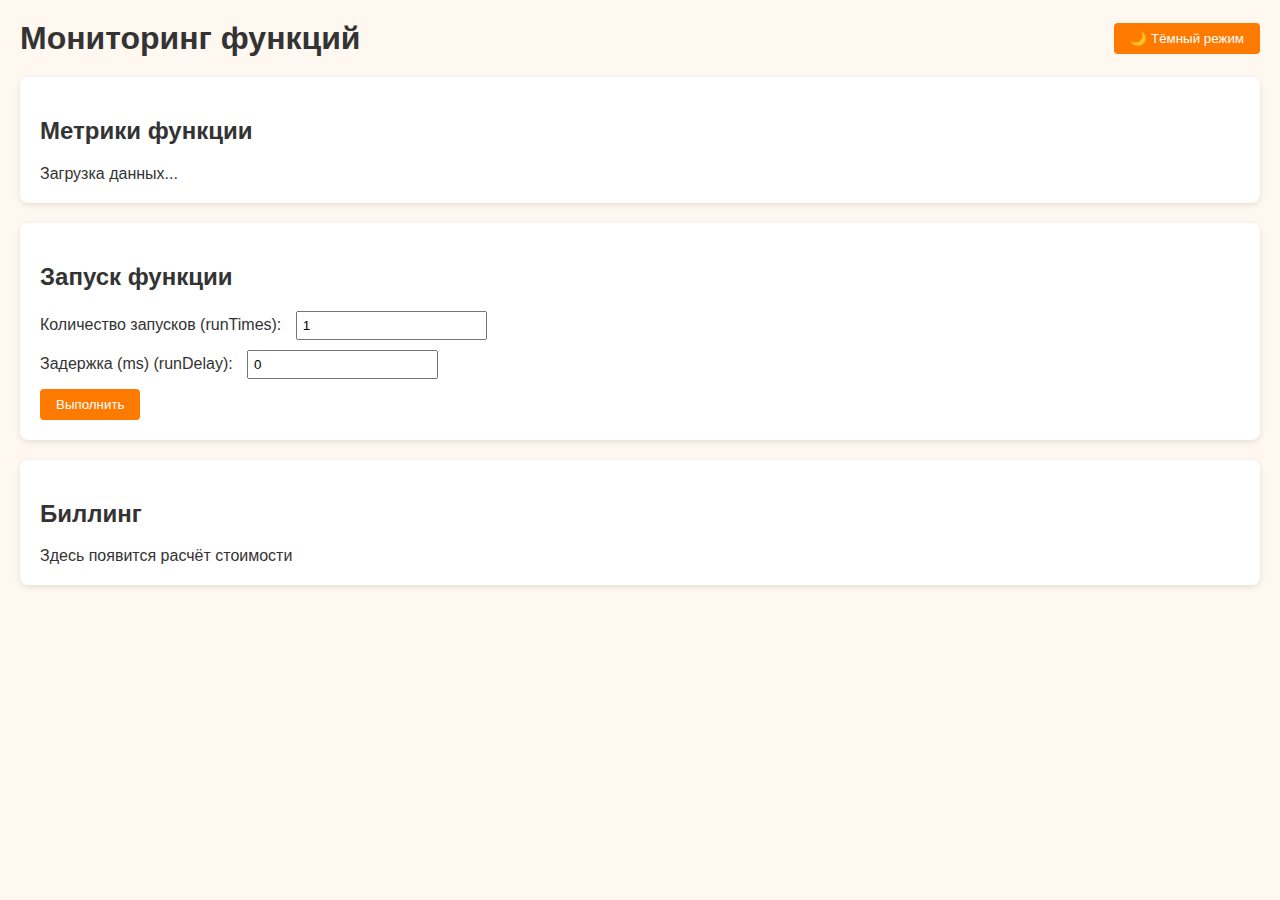
<file: T1-KNative-Administrator-v03/Frontend/index.html>
﻿<!DOCTYPE html>
<html lang="ru">
<head>
    <meta charset="UTF-8">
    <title>Function Metrics Dashboard</title>
    <link rel="stylesheet" href="style.css">
</head>
<body>
    <header>
        <h1>Мониторинг функций</h1>
        <button id="theme-toggle">🌙 Тёмный режим</button>
    </header>

    <section id="metrics">
        <h2>Метрики функции</h2>
        <div id="metrics-content">Загрузка данных...</div>
    </section>

    <section id="runner">
        <h2>Запуск функции</h2>
        <form id="runner-form">
            <label>
                Количество запусков (runTimes):
                <input type="number" id="runTimes" name="runTimes" value="1" min="1">
            </label>
            <label>
                Задержка (ms) (runDelay):
                <input type="number" id="runDelay" name="runDelay" value="0" min="0">
            </label>
            <button type="submit">Выполнить</button>
        </form>
        <div id="runner-result"></div>
    </section>

    <section id="billing">
        <h2>Биллинг</h2>
        <div id="billing-content">Здесь появится расчёт стоимости</div>
    </section>
    <div id="easter-egg" style="display:none;">
        <div class="tenor-gif-embed" data-postid="6101072539233825575" data-share-method="host" data-aspect-ratio="0.645714" data-width="100%">
            <a href="https://tenor.com/view/spamton-deltarune-gif-6101072539233825575">Spamton Deltarune GIF</a> from
            <a href="https://tenor.com/search/spamton-gifs">Spamton GIFs</a>
        </div>
        <script type="text/javascript" async src="https://tenor.com/embed.js"></script>
    </div>
    <script src="script.js"></script>
</body>
</html>
</file>
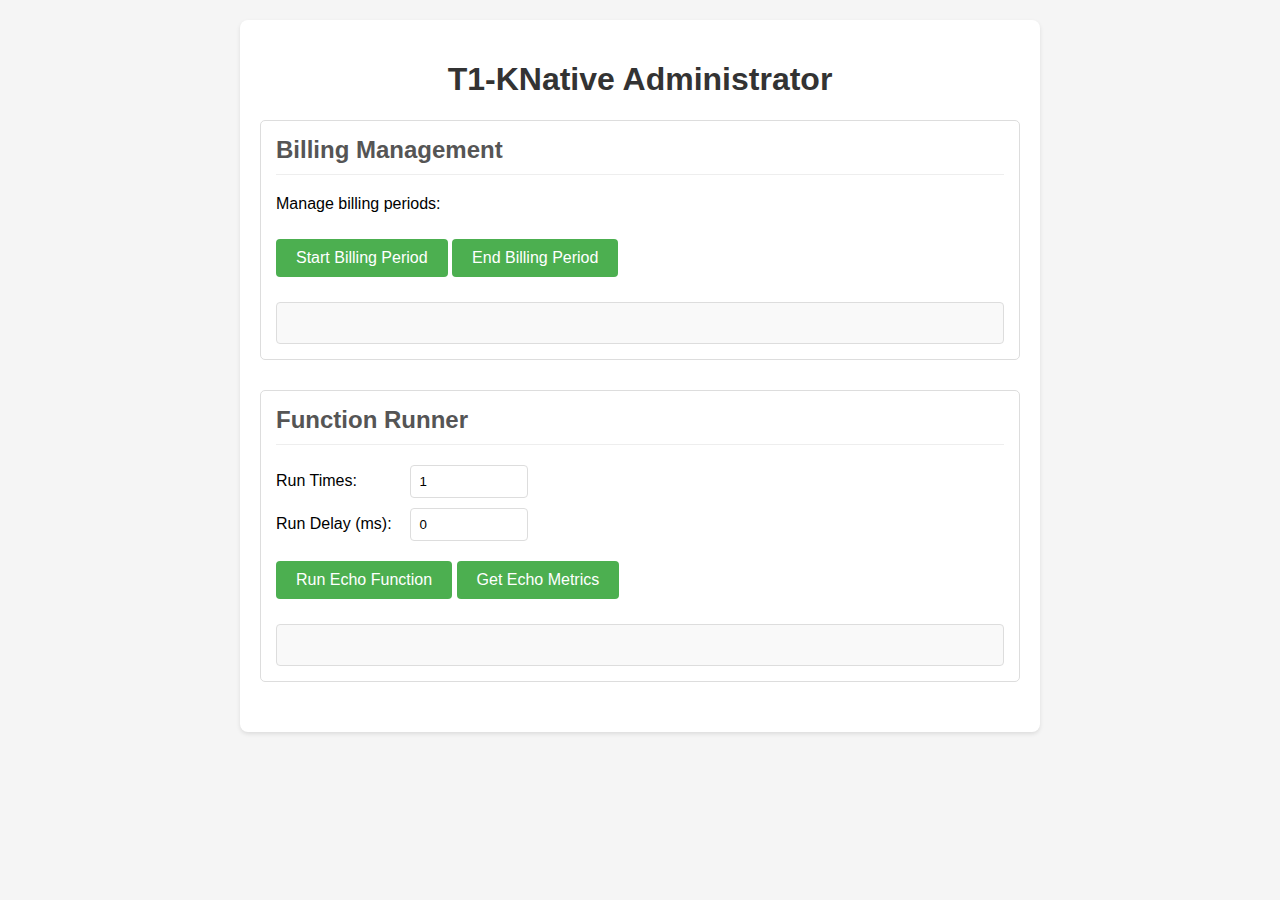
<file: T1-KNative-Administrator-v03/wwwroot/index.html>
﻿<!DOCTYPE html>
<html lang="en">
<head>
    <meta charset="UTF-8">
    <meta name="viewport" content="width=device-width, initial-scale=1.0">
    <title>T1-KNative Administrator</title>
    <style>
        body {
            font-family: Arial, sans-serif;
            max-width: 800px;
            margin: 0 auto;
            padding: 20px;
            background-color: #f5f5f5;
        }

        .container {
            background-color: white;
            padding: 20px;
            border-radius: 8px;
            box-shadow: 0 2px 4px rgba(0,0,0,0.1);
        }

        h1 {
            color: #333;
            text-align: center;
        }

        .section {
            margin-bottom: 30px;
            padding: 15px;
            border: 1px solid #ddd;
            border-radius: 5px;
        }

            .section h2 {
                margin-top: 0;
                color: #555;
                border-bottom: 1px solid #eee;
                padding-bottom: 10px;
            }

        .button {
            background-color: #4CAF50;
            border: none;
            color: white;
            padding: 10px 20px;
            text-align: center;
            text-decoration: none;
            display: inline-block;
            font-size: 16px;
            margin: 10px 0;
            cursor: pointer;
            border-radius: 4px;
        }

            .button:hover {
                background-color: #45a049;
            }

        .input-group {
            margin-bottom: 10px;
        }

        label {
            display: inline-block;
            width: 120px;
            margin-right: 10px;
        }

        input {
            padding: 8px;
            border: 1px solid #ddd;
            border-radius: 4px;
            width: 100px;
        }

        .response {
            margin-top: 15px;
            padding: 10px;
            background-color: #f9f9f9;
            border-radius: 4px;
            min-height: 20px;
            white-space: pre-wrap;
            font-family: monospace;
            font-size: 14px;
            border: 1px solid #ddd;
            max-height: 300px;
            overflow-y: auto;
        }

        .status {
            padding: 5px 10px;
            border-radius: 3px;
            font-weight: bold;
            margin-bottom: 10px;
        }

            .status.success {
                background-color: #d4edda;
                color: #155724;
                border: 1px solid #c3e6cb;
            }

            .status.error {
                background-color: #f8d7da;
                color: #721c24;
                border: 1px solid #f5c6cb;
            }

            .status.info {
                background-color: #d1ecf1;
                color: #0c5460;
                border: 1px solid #bee5eb;
            }
    </style>
</head>
<body>
    <div class="container">
        <h1>T1-KNative Administrator</h1>

        <!-- Billing Section -->
        <div class="section">
            <h2>Billing Management</h2>
            <p>Manage billing periods:</p>
            <button class="button" id="startPeriodBtn">Start Billing Period</button>
            <button class="button" id="endPeriodBtn">End Billing Period</button>
            <div id="billingStatus"></div>
            <div class="response" id="billingResponse"></div>
        </div>

        <!-- Function Runner Section -->
        <div class="section">
            <h2>Function Runner</h2>
            <div class="input-group">
                <label for="runTimes">Run Times:</label>
                <input type="number" id="runTimes" value="1" min="1">
            </div>
            <div class="input-group">
                <label for="runDelay">Run Delay (ms):</label>
                <input type="number" id="runDelay" value="0" min="0">
            </div>
            <button class="button" id="echoBtn">Run Echo Function</button>
            <button class="button" id="metricsBtn">Get Echo Metrics</button>
            <div id="runnerStatus"></div>
            <div class="response" id="runnerResponse"></div>
        </div>
    </div>

    <script>
        // Base URL for API calls
        const baseUrl = ''; // Use relative URLs for same origin

        // Helper function to display status
        function showStatus(elementId, message, type) {
            const element = document.getElementById(elementId);
            element.innerHTML = `<div class="status ${type}">${message}</div>`;
        }

        // Helper function to display response
        function showResponse(elementId, data) {
            const element = document.getElementById(elementId);
            if (typeof data === 'object') {
                element.textContent = JSON.stringify(data, null, 2);
            } else {
                element.textContent = data;
            }
        }

        // Billing functions
        document.getElementById('startPeriodBtn').addEventListener('click', async () => {
            showStatus('billingStatus', 'Starting billing period...', 'info');
            showResponse('billingResponse', '');

            try {
                const response = await fetch(`${baseUrl}/billings/start-period`, {
                    method: 'POST'
                });

                if (response.ok) {
                    showStatus('billingStatus', 'Billing period started successfully', 'success');
                    // For endpoints that might return a body, try to parse it
                    const contentType = response.headers.get('content-type');
                    if (contentType && contentType.includes('application/json')) {
                        const data = await response.json();
                        showResponse('billingResponse', data);
                    } else {
                        const text = await response.text();
                        showResponse('billingResponse', text || 'No response body');
                    }
                } else {
                    showStatus('billingStatus', `Error: ${response.status} ${response.statusText}`, 'error');
                    const errorText = await response.text();
                    showResponse('billingResponse', errorText || 'No error details');
                }
            } catch (error) {
                showStatus('billingStatus', `Request failed: ${error.message}`, 'error');
                showResponse('billingResponse', error.toString());
            }
        });

        document.getElementById('endPeriodBtn').addEventListener('click', async () => {
            showStatus('billingStatus', 'Ending billing period...', 'info');
            showResponse('billingResponse', '');

            try {
                const response = await fetch(`${baseUrl}/billings/end-period`, {
                    method: 'POST'
                });

                if (response.ok) {
                    showStatus('billingStatus', 'Billing period ended successfully', 'success');
                    // Always try to get response body for /end-period
                    const contentType = response.headers.get('content-type');
                    let responseBody;

                    if (contentType && contentType.includes('application/json')) {
                        responseBody = await response.json();
                    } else {
                        responseBody = await response.text();
                    }

                    showResponse('billingResponse', responseBody || 'Empty response body');
                } else {
                    showStatus('billingStatus', `Error: ${response.status} ${response.statusText}`, 'error');
                    const errorText = await response.text();
                    showResponse('billingResponse', errorText || 'No error details');
                }
            } catch (error) {
                showStatus('billingStatus', `Request failed: ${error.message}`, 'error');
                showResponse('billingResponse', error.toString());
            }
        });

        // Function Runner functions
        document.getElementById('echoBtn').addEventListener('click', async () => {
            showStatus('runnerStatus', 'Running echo function...', 'info');
            showResponse('runnerResponse', '');

            const runTimes = document.getElementById('runTimes').value;
            const runDelay = document.getElementById('runDelay').value;

            try {
                const response = await fetch(`${baseUrl}/runner/echo?runTimes=${runTimes}&runDelay=${runDelay}`, {
                    method: 'POST'
                });

                if (response.ok) {
                    showStatus('runnerStatus', 'Echo function executed successfully', 'success');
                    const contentType = response.headers.get('content-type');
                    if (contentType && contentType.includes('application/json')) {
                        const data = await response.json();
                        showResponse('runnerResponse', data);
                    } else {
                        const text = await response.text();
                        showResponse('runnerResponse', text || 'No response body');
                    }
                } else {
                    showStatus('runnerStatus', `Error: ${response.status} ${response.statusText}`, 'error');
                    const errorText = await response.text();
                    showResponse('runnerResponse', errorText || 'No error details');
                }
            } catch (error) {
                showStatus('runnerStatus', `Request failed: ${error.message}`, 'error');
                showResponse('runnerResponse', error.toString());
            }
        });

        document.getElementById('metricsBtn').addEventListener('click', async () => {
            showStatus('runnerStatus', 'Fetching metrics...', 'info');
            showResponse('runnerResponse', '');

            try {
                const response = await fetch(`${baseUrl}/runner/echo/get-metrics`);

                if (response.ok) {
                    showStatus('runnerStatus', 'Metrics retrieved successfully', 'success');
                    // Always try to parse response body for metrics endpoint
                    const contentType = response.headers.get('content-type');
                    let responseData;

                    if (contentType && contentType.includes('application/json')) {
                        responseData = await response.json();
                    } else {
                        responseData = await response.text();
                    }

                    showResponse('runnerResponse', responseData || 'Empty response body');
                } else {
                    showStatus('runnerStatus', `Error: ${response.status} ${response.statusText}`, 'error');
                    const errorText = await response.text();
                    showResponse('runnerResponse', errorText || 'No error details');
                }
            } catch (error) {
                showStatus('runnerStatus', `Request failed: ${error.message}`, 'error');
                showResponse('runnerResponse', error.toString());
            }
        });
    </script>
</body>
</html>
</file>
<file: T1-KNative-Administrator-v03/Frontend/style.css>
﻿:root {
    --bg-color: #fff8f0;
    --text-color: #333;
    --card-bg: #fff;
    --accent: #ff7a00;
    --accent-dark: #cc5f00;
}

body.dark {
    --bg-color: #1e1e1e;
    --text-color: #f4f4f4;
    --card-bg: #2a2a2a;
    --accent: #ff9a3c;
    --accent-dark: #e67e22;
}

body {
    font-family: Arial, sans-serif;
    margin: 20px;
    background: var(--bg-color);
    color: var(--text-color);
    transition: background 0.3s, color 0.3s;
}

header {
    display: flex;
    justify-content: space-between;
    align-items: center;
}

h1 {
    margin: 0;
}

section {
    background: var(--card-bg);
    padding: 20px;
    margin: 20px 0;
    border-radius: 8px;
    box-shadow: 0 2px 6px rgba(0,0,0,0.1);
    transition: background 0.3s;
}

button {
    padding: 8px 16px;
    background: var(--accent);
    color: white;
    border: none;
    border-radius: 4px;
    cursor: pointer;
    transition: background 0.2s;
}

    button:hover {
        background: var(--accent-dark);
    }

label {
    display: block;
    margin: 10px 0;
}

input {
    padding: 5px;
    margin-left: 10px;
}

#metrics-content table {
    width: 100%;
    border-collapse: collapse;
}

#metrics-content th, #metrics-content td {
    border: 1px solid #ddd;
    padding: 8px;
}

#billing-actions {
    margin-top: 15px;
}

    #billing-actions button {
        margin-right: 10px;
    }

#session-info {
    margin-top: 10px;
    font-style: italic;
    color: var(--accent-dark);
}

/* Фиксированный футер */
footer {
    position: fixed;
    bottom: 0;
    left: 0;
    width: 100%;
    text-align: center;
    padding: 12px;
    font-size: 14px;
    color: var(--text-color);
    background: var(--card-bg);
    border-top: 2px solid var(--accent);
    border-radius: 6px 6px 0 0;
}
</file>
